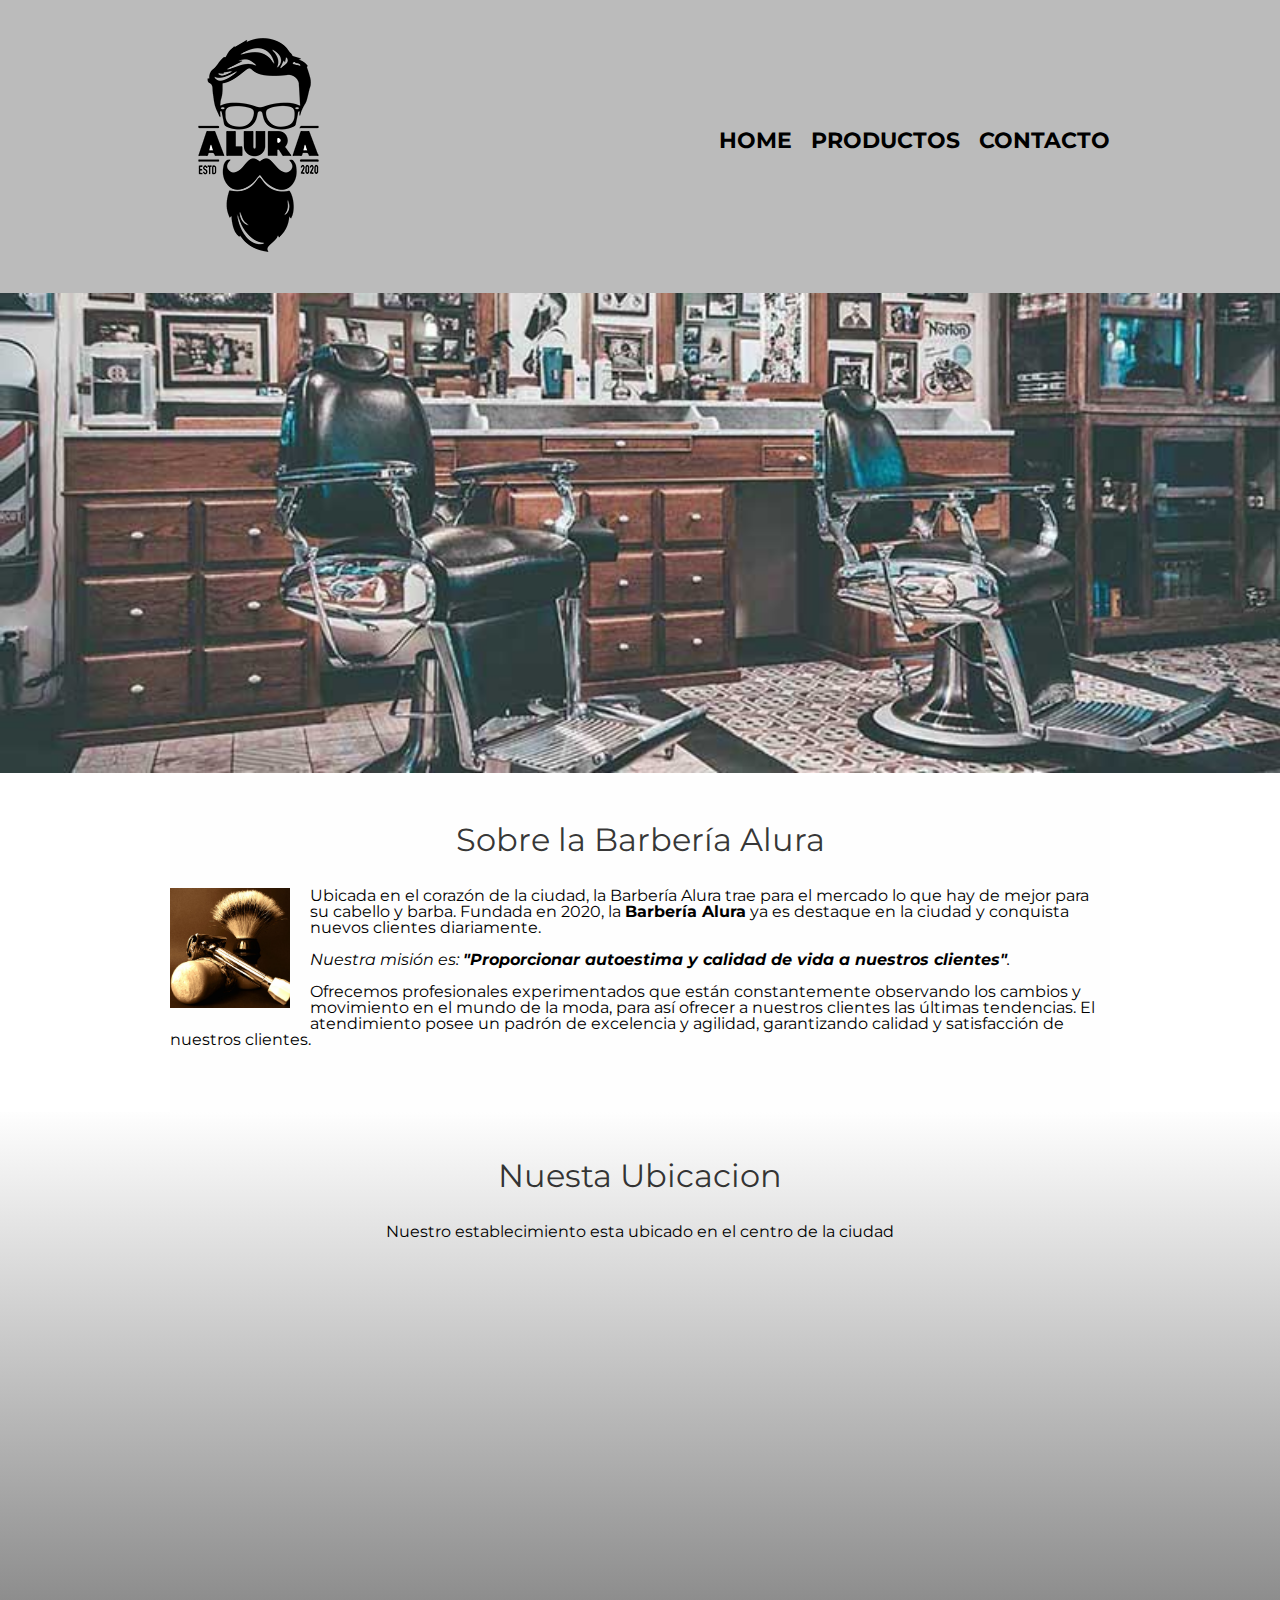
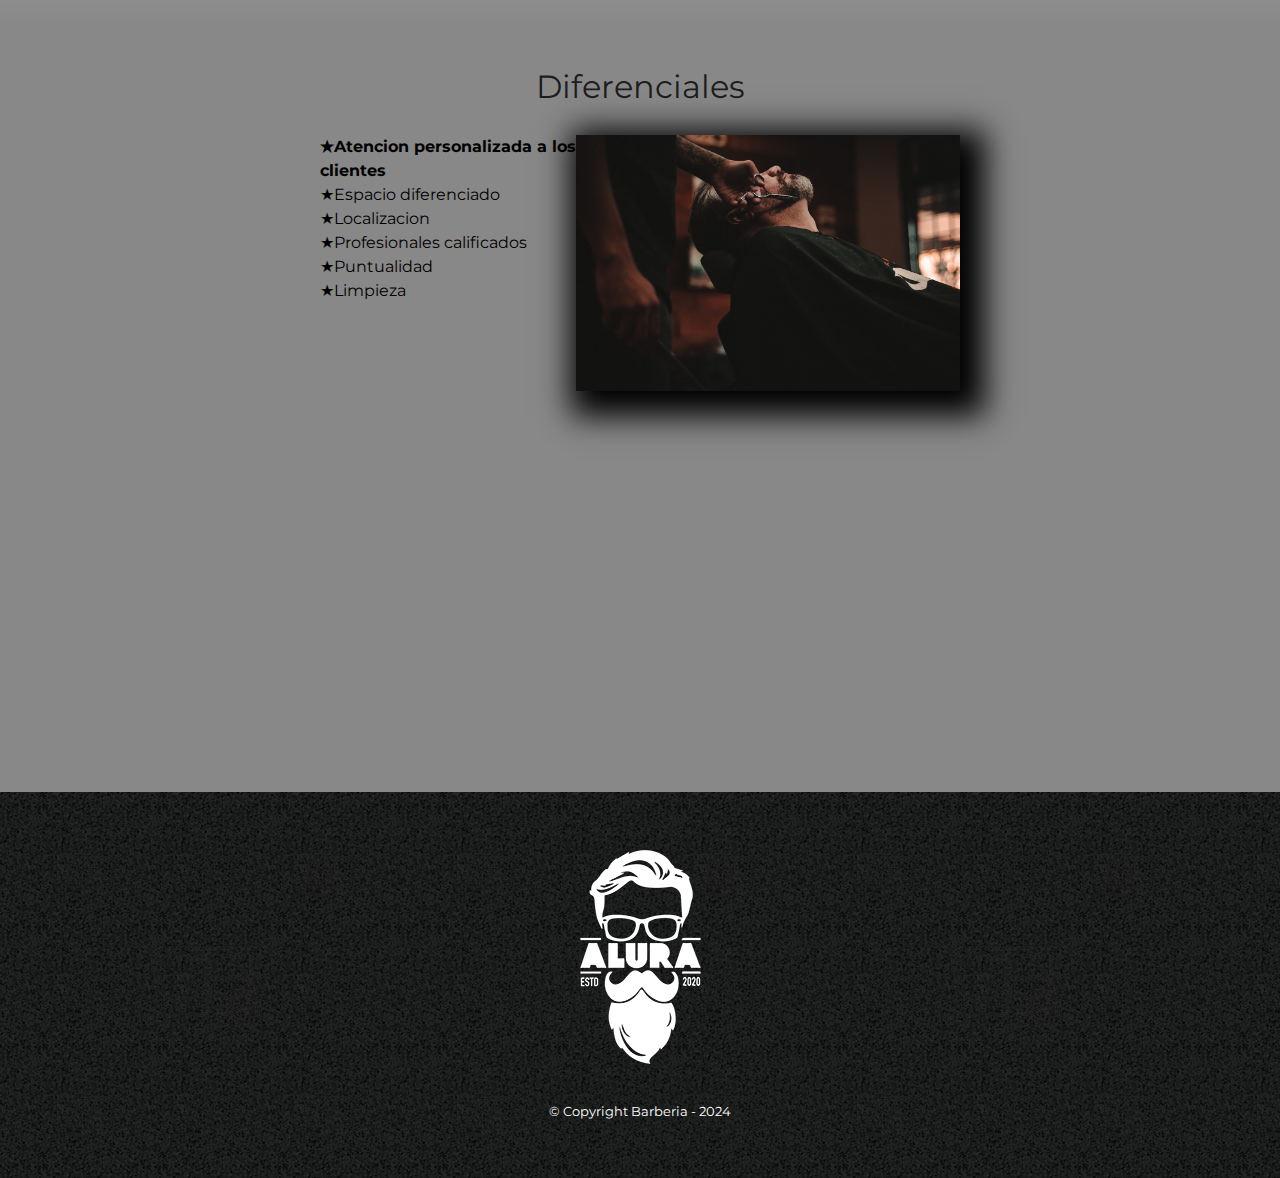
<file: index.html>
<!DOCTYPE html>

<html lang="es">

<head>
    <meta charset="UTF-8">
    <meta name="viewport" content="width=device-width">
    <title>Barbería Alura</title>
    <link rel="stylesheet" href="./reset.css">
    <link rel="stylesheet" href="./style.css">
    <link href="https://fonts.googleapis.com/css2?family=Cairo:wght@300;400&family=Montserrat:wght@300&family=Quicksand:wght@300;400&display=swap" rel="stylesheet">
</head>

<body>

    <header>

        <div class="caja">
            <h1><img src="./imagenes/logo.png" alt="logo de barveria"></h1>

            <nav>
                <ul>
                    <li><a href="index.html">Home</a></li>
                    <li><a href="productos.html">Productos</a></li>
                    <li><a href="contacto.html">Contacto</a></li>
                </ul>
            </nav>
        </div>

    </header>

    <img class="banner" src="./banner/banner.jpg" alt="imagen de barberia">

    <main>

        <section class="principal">
        
            <h2 class="titulo-principal">Sobre la Barbería Alura</h2>

            <img class="itensilios" src="./imagenes/utensilios.jpg" alt="utensilios de barberia">
    
            <p>Ubicada en el corazón de la ciudad, la Barbería Alura trae para el mercado lo que hay de mejor para su
                cabello y barba. Fundada en 2020, la <strong>Barbería Alura</strong> ya es destaque en la ciudad y conquista
                nuevos clientes diariamente.</p>
    
            <p id="mision"><em>Nuestra misión es: <strong>"Proporcionar autoestima y calidad de vida a nuestros
                        clientes"</strong>.</em></p>
    
            <p>Ofrecemos profesionales experimentados que están constantemente observando los cambios y movimiento en el
                mundo de la moda, para así ofrecer a nuestros clientes las últimas tendencias. El atendimiento posee un
                padrón de excelencia y agilidad, garantizando calidad y satisfacción de nuestros clientes.</p>
    
        </section>
        
        <section class="mapa">
            <h3 class="titulo-principal">Nuesta Ubicacion</h3>
            <p>Nuestro establecimiento esta ubicado en el centro de la ciudad</p>

            <div class="mapa-contenido">
                <iframe src="https://www.google.com/maps/embed?pb=!1m18!1m12!1m3!1d3656.4288410000313!2d-46.636059924669!3d-23.588948378780874!2m3!1f0!2f0!3f0!3m2!1i1024!2i768!4f13.1!3m3!1m2!1s0x94ce5a2b2ed7f3a1%3A0xab35da2f5ca62674!2sCaelum%20-%20Education%20and%20Innovation!5e0!3m2!1ses-419!2sar!4v1706556579714!5m2!1ses-419!2sar" width="100%" height="300" style="border:0;" allowfullscreen="" loading="lazy" referrerpolicy="no-referrer-when-downgrade"></iframe>
            </div>

        </section>
    
        <section class="diferenciales">
            <h3 class="titulo-principal">Diferenciales</h3>

            <div class="contenido-diferenciales">
                <ul class="lista-diferenciales">
                    <li class="items">Atencion personalizada a los clientes</li>
                    <li class="items">Espacio diferenciado</li>
                    <li class="items">Localizacion</li>
                    <li class="items">Profesionales calificados</li>
                    <li class="items">Puntualidad</li>
                    <li class="items">Limpieza</li>
                </ul><img src="./diferenciales/diferenciales.jpg" alt="barbero trabajando" class="imagen-diferenciales">
            </div>

            <div class="video">
                <iframe width="100%" height="315" src="https://www.youtube.com/embed/wcVVXUV0YUY?si=ci8RwU1F1kAyKSZc" title="YouTube video player" frameborder="0" allow="accelerometer; autoplay; clipboard-write; encrypted-media; gyroscope; picture-in-picture; web-share" allowfullscreen></iframe>
            </div>
            
        </section>      
    
    </main>
    
    <footer>
        <img src="./imagenes/logo-blanco.png" alt="logo blanco">
        <p class="copyright">&copy; Copyright Barberia - 2024</p>
    </footer>

</body>

</html>
</file>
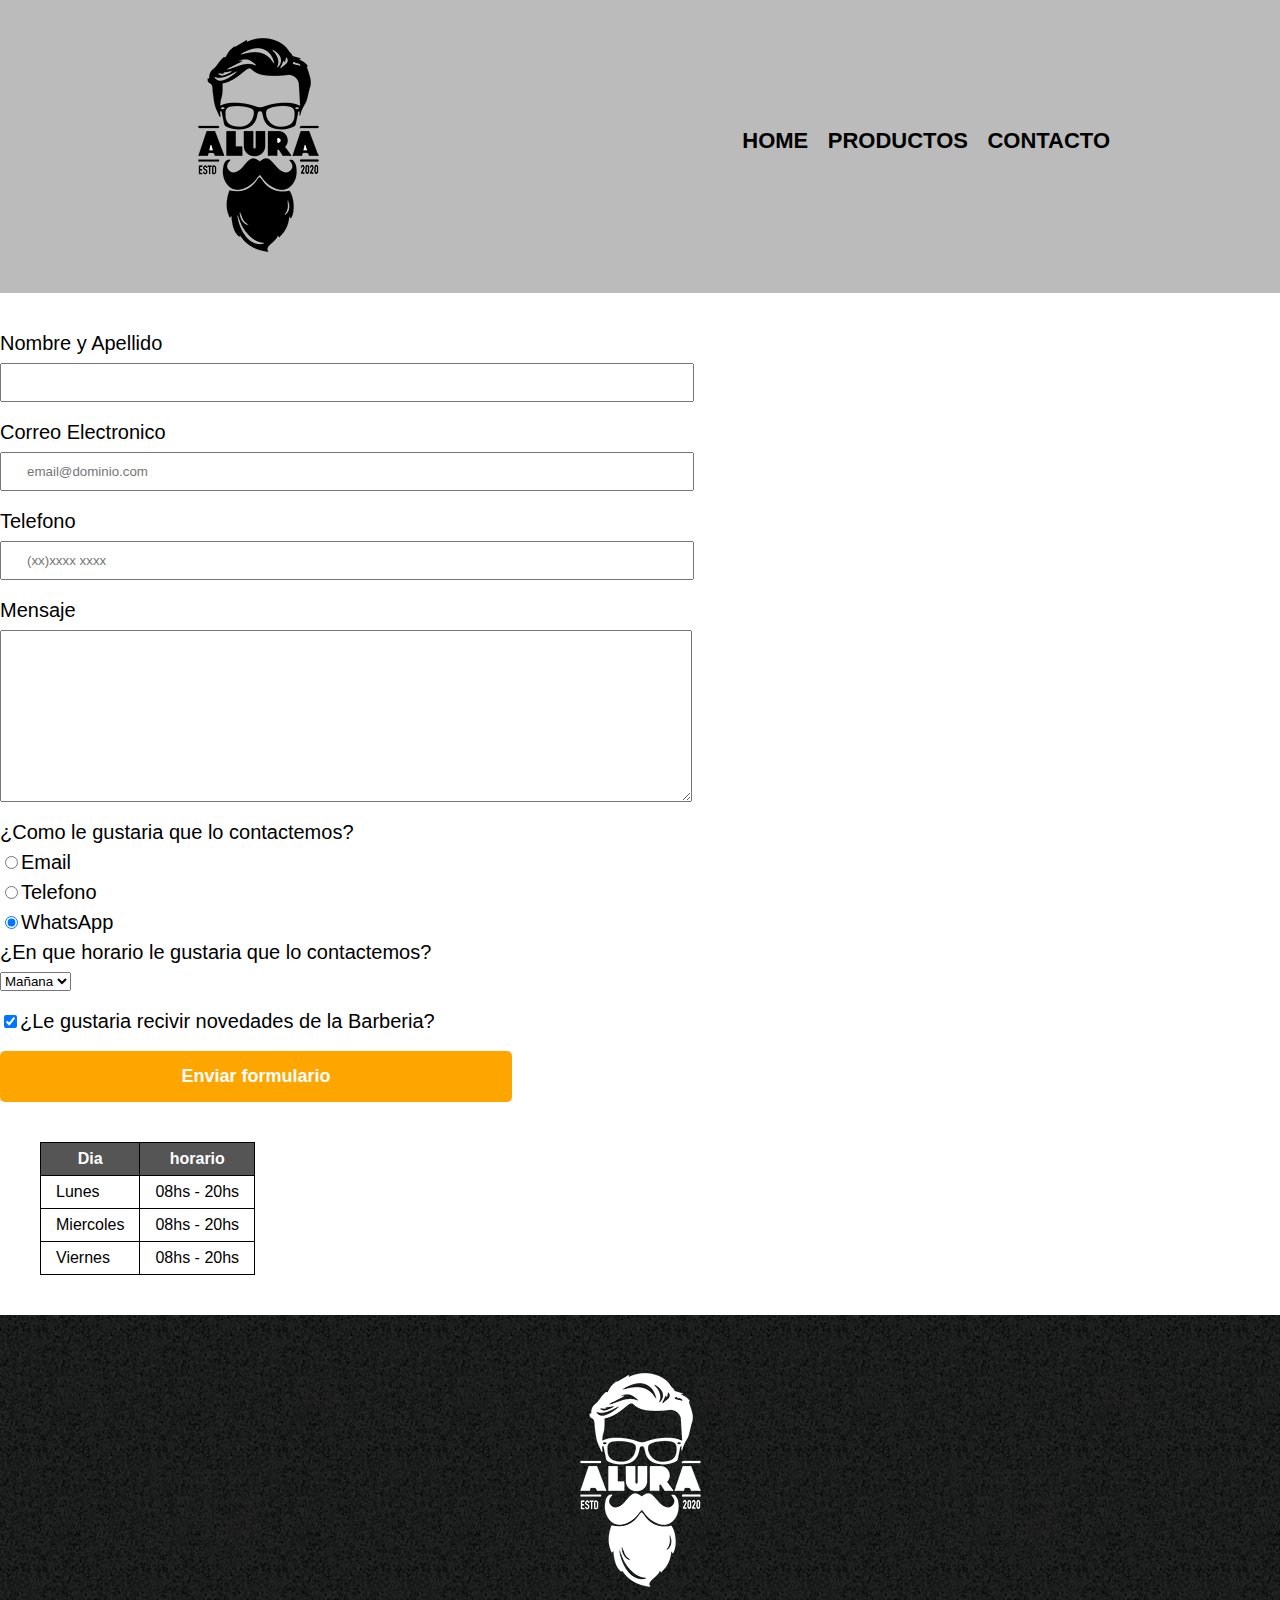
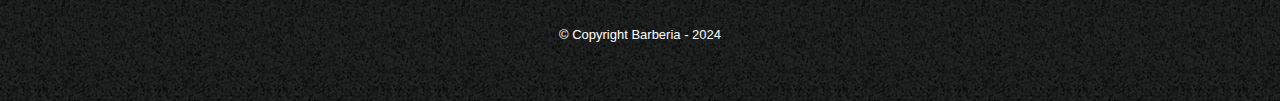
<file: contacto.html>
<!DOCTYPE html>

<html>

<head>
    <meta charset="UTF-8">
    <meta name="viewport" content="width=device-width">
    <title>Contacto - Barberia Alura</title>
    <link rel="stylesheet" href="./reset.css">
    <link rel="stylesheet" href="./style.css">
</head>

<body>
    <header>

        <div class="caja">
            <h1><img src="./imagenes/logo.png" alt="logo de barveria"></h1>

            <nav>
                <ul>
                    <li><a href="index.html">Home</a></li>
                    <li><a href="productos.html">Productos</a></li>
                    <li><a href="contacto.html">Contacto</a></li>
                </ul>
            </nav>
        </div>

    </header>

    <main>
        <form action="">
            <label for="nombreCompleto">Nombre y Apellido</label>
            <input id="nombreCompleto" class="input-patron" type="text" required>

            <label for="correoelectronico">Correo Electronico</label>
            <input id="correoelectronico" class="input-patron" type="email" required placeholder="email@dominio.com">

            <label for="telefono">Telefono</label>
            <input id="telefono" class="input-patron" type="tel" required placeholder="(xx)xxxx xxxx">

            <label for="mensaje">Mensaje</label>
            <textarea name="mensaje" id="mensaje" class="input-patron" cols="70" rows="10" required></textarea>

            <fieldset>
                <legend> ¿Como le gustaria que lo contactemos?</legend>

                <label for="radio-email"><input type="radio" name="contacto" id="radio-email" value="email">Email</label>
                

                <label for="radio-telefono"><input type="radio" name="contacto" id="radio-telefono" value="telefono">Telefono</label>
                

                <label for="radio-whatsapp"><input type="radio" name="contacto" id="radio-whatsapp" value="whatsapp" checked>WhatsApp</label>
                

            </fieldset>

            <fieldset>
                <legend>¿En que horario le gustaria que lo contactemos?</legend>

                <select name="horario" id="opciones">
                    <option value="mañana">Mañana</option>
                    <option value="tarde">Tarde</option>
                    <option value="noche">Noche</option>
                </select>

            </fieldset>

            <label class="checkbox" for="novedades"><input type="checkbox" name="novedades" id="novedades" checked>¿Le gustaria recivir novedades de la Barberia?</label>

            <input class="enviar" type="submit" value="Enviar formulario">
        </form>

        <table>
            <thead>
                <tr>
                    <th>Dia</th>
                    <th>horario</th>
                </tr>
            </thead>
            <tbody>
                <tr>
                    <td>Lunes</td>
                    <td>08hs - 20hs</td>
                </tr>
                <tr>
                    <td>Miercoles</td>
                    <td>08hs - 20hs</td>
                </tr>
                <tr>
                    <td>Viernes</td>
                    <td>08hs - 20hs</td>
                </tr>
            </tbody>
            
        </table>

    </main>

    <footer>
        <img src="./imagenes/logo-blanco.png" alt="logo blanco">
        <p class="copyright">&copy; Copyright Barberia - 2024</p>
    </footer>
</body>

</html>
</file>
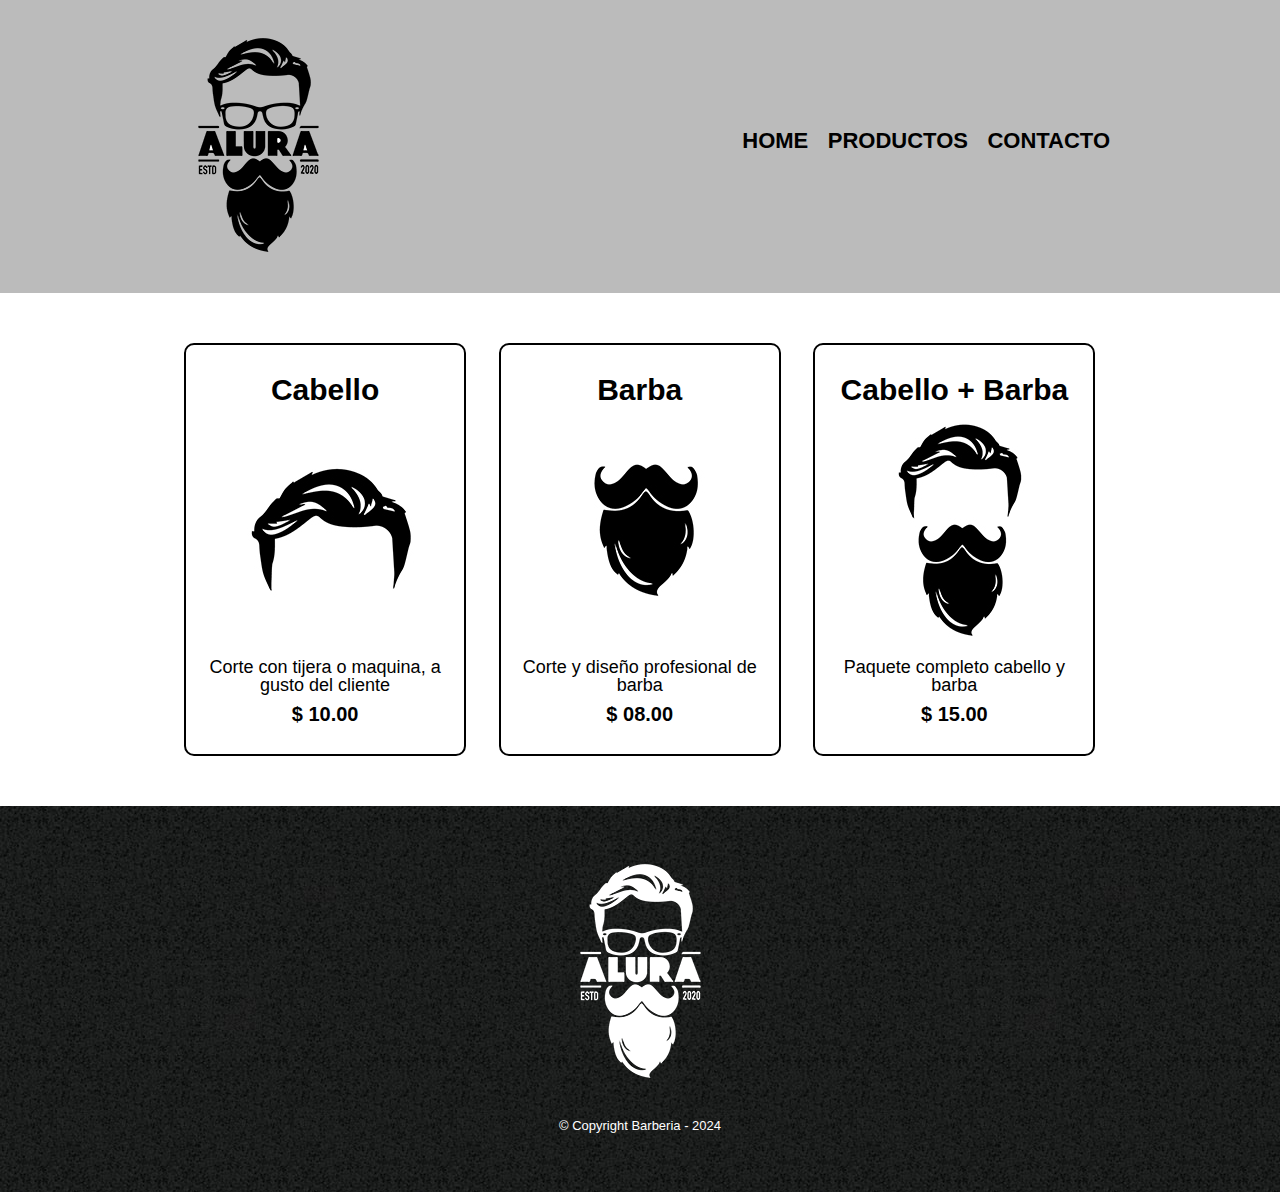
<file: productos.html>
<!DOCTYPE html>

<html>

<head>
    <meta charset="UTF-8">
    <meta name="viewport" content="width=device-width">
    <title>Productos - Barberia Alura</title>
    <link rel="stylesheet" href="./reset.css">
    <link rel="stylesheet" href="./style.css">
</head>

<body>
    <header>

        <div class="caja">
            <h1><img src="./imagenes/logo.png" alt="logo de barveria"></h1>

            <nav>
                <ul>
                    <li><a href="index.html">Home</a></li>
                    <li><a href="productos.html">Productos</a></li>
                    <li><a href="contacto.html">Contacto</a></li>
                </ul>
            </nav>
        </div>

    </header>
    <main>
        <ul class="productos">
            <li>
                <h2>Cabello</h2>
                <img src="./imagenes/cabello.jpg" alt="icono cabello">
                <p class="productoDescripcion">Corte con tijera o maquina, a gusto del cliente</p>
                <p class="productoPrecio">$ 10.00</p>
            </li>
            <li>
                <h2>Barba</h2>
                <img src="./imagenes/barba.jpg" alt="icono barba">
                <p class="productoDescripcion">Corte y diseño profesional de barba</p>
                <p class="productoPrecio">$ 08.00</p>
            </li>
            <li>
                <h2>Cabello + Barba</h2>
                <img src="./imagenes/cabello+barba.jpg" alt="">
                <p class="productoDescripcion">Paquete completo cabello y barba</p>
                <p class="productoPrecio">$ 15.00</p>
            </li>
        </ul>
    </main>
    <footer>
        <img src="./imagenes/logo-blanco.png" alt="logo blanco">
        <p class="copyright">&copy; Copyright Barberia - 2024</p>
    </footer>
</body>

</html>
</file>
<file: style.css>
body {
    font-family: 'Montserrat', sans-serif;
}

header {
    background-color: #bbbbbb;
    padding: 20px 0;
}

.caja {
    width: 940px;
    position: relative;
    margin: 0 auto;
}

nav {
    position: absolute;
    top: 110px;
    right: 0;
}

nav li {
    display: inline;
    margin: 0 0 0 15px;
}

nav a {
    text-transform: uppercase;
    color: #000000;
    font-weight: bold;
    font-size: 22px;
    text-decoration: none;
}

nav a:hover {
    color: #c78c19;
    text-decoration: underline;
}

.productos {
    width: 940px;
    margin: 0 auto;
    padding: 50px;
}

.productos li {
    display: inline-block;
    text-align: center;
    width: 30%;
    vertical-align: top;
    margin: 0 1.5%;
    padding: 30px 20px;
    box-sizing: border-box;
    border: 2px solid #000000;
    /* border-color: #000000;border-width: 2px;border-style: solid; */
    border-radius: 10px;
}

.productos li:hover {
    border-color: #c78c19;
}

.productos li:active {
    color: #099c19;
    border-color: #099c19;
}

.productos h2 {
    font-size: 30px;
    font-weight: bold;
}

.productos li:hover h2 {
    font-size: 33px;
}

.productoDescripcion {
    font-size: 18px;
}

.productoPrecio {
    font-size: 20px;
    font-weight: bold;
    margin-top: 10px;
}

footer {
    text-align: center;
    background: url(./imagenes/bg.jpg);
    padding: 40px;
}

.copyright {
    color: #fff;
    font-size: 13px;
    margin: 20px;
}

form {
    margin: 40px 0;
}

form label,
legend {
    display: block;
    font-size: 20px;
    margin: 0 0 10px;
}

.input-patron {
    display: block;
    margin: 0 0 20px;
    padding: 10px 25px;
    width: 50%;
}

.checkbox {
    margin: 20px 0;
}

.enviar {
    width: 40%;
    padding: 15px 0;
    font-size: 18px;
    font-weight: bold;
    color: white;
    background-color: orange;
    border: none;
    border-radius: 5px;
    transition: 1s background, 1s transform;
    cursor: pointer;
}

.enviar:hover {
    background: darkorange;
    transform: scale(1.2);
}

table {
    margin: 40px;
}

thead {
    background: #555555;
    color: #fff;
    font-weight: bold;
}

td,
th {
    border: 1px solid black;
    padding: 8px 15px;
}

/* CSS para Home*/
.banner {
    width: 100%;
}

/*main > p{background: red;} /*todos los parrafos hijos directos de main*/
/*img + p{background: yellow;}/*el primer parrafo despues una imagen*/
/*img ~ p{background: green;}/*todos los parrafos despues de una imagen*/
/*.principal p:not(#mision){background: orange;}/*todos los parrafos menos #mision*/
.principal {
    padding: 3em 0;
    background: #fefefe;
    width: 940px;
    margin: 0 auto;
}

.titulo-principal {
    text-align: center;
    font-size: 2em;
    margin: 0 0 1em;
    clear: left;
    color: rgba(0, 0, 0, 80%);
    /* text-shadow: 2px 3px red; */
}

/* .titulo-principal:first-letter{font-weight: bold;}.titulo-principal::before{content: "[";}.titulo-principal::after{content: "]";}p:first-line{font-style: italic;} */
.principal p {
    margin: 0 0 1em;
}

.principal strong {
    font-weight: bold;
}

.principal em {
    font-style: italic;
}

.itensilios {
    /*width:calc(40%-26px)*/
    width: 120px;
    float: left;
    margin: 0 20px 20px 0;
}

.mapa {
    padding: 3em 0;
    background: linear-gradient(#fefefe, #888888);
}

.mapa p {
    margin: 0 0 2em;
    text-align: center;
}

.mapa-contenido {
    width: 940px;
    margin: 0 auto;
}

.diferenciales {
    padding: 3em 0;
    background: #888888;
    /* box-shadow: inset 0 0 5px black; */
}

.contenido-diferenciales {
    width: 640px;
    margin: 0 auto;
}

.lista-diferenciales {
    width: 40%;
    display: inline-block;
    vertical-align: top;
}

.items {
    line-height: 1.5;
}

.items:before {
    content: "★";
}

.items:first-child {
    font-weight: bold;
}

.imagen-diferenciales {
    width: 60%;
    transition: 400ms;
    box-shadow: 10px 10px 30px 15px black
        /*  -10px -10px yellow */
    ;
}

.imagen-diferenciales:hover {
    opacity: 0.3;
}

.video {
    width: 560px;
    margin: 1em auto;
}

@media screen and (max-width:480px) {

    h1,
    header {
        text-align: center;
    }

    nav {
        position: static;
    }

    nav li {
        margin: 0 8px;
    }

    nav a {
        font-size: 20px
    }

    .caja,
    .principal,
    .mapa-contenido,
    .contenido-diferenciales,
    .video,
    .productos,
    form {
        width: auto;
    }

    /*home*/
    .principal,
    .mapa,
    .diferenciales {
        padding: 3em 0.5em;
    }

    .lista-diferenciales,
    .imagen-diferenciales {
        width: 100%;
        margin: 1em 0;
    }

    /*productos*/
    .productos li {
        width: 100%;
        margin: 2em auto;
    }

    .productos img {
        width: 100%;
    }

    /*contacto*/
    form {
        margin: 40px 8px;
        padding: 10px;
    }

    .input-patron {
        width: 80%;
        font-size: 1.3em;
        padding: 8px;
    }
    select{
        font-size: 20px;
    }
    .enviar{
        width: 100%;
    }
    table{
        margin: 40px auto;
    }
}
</file>
